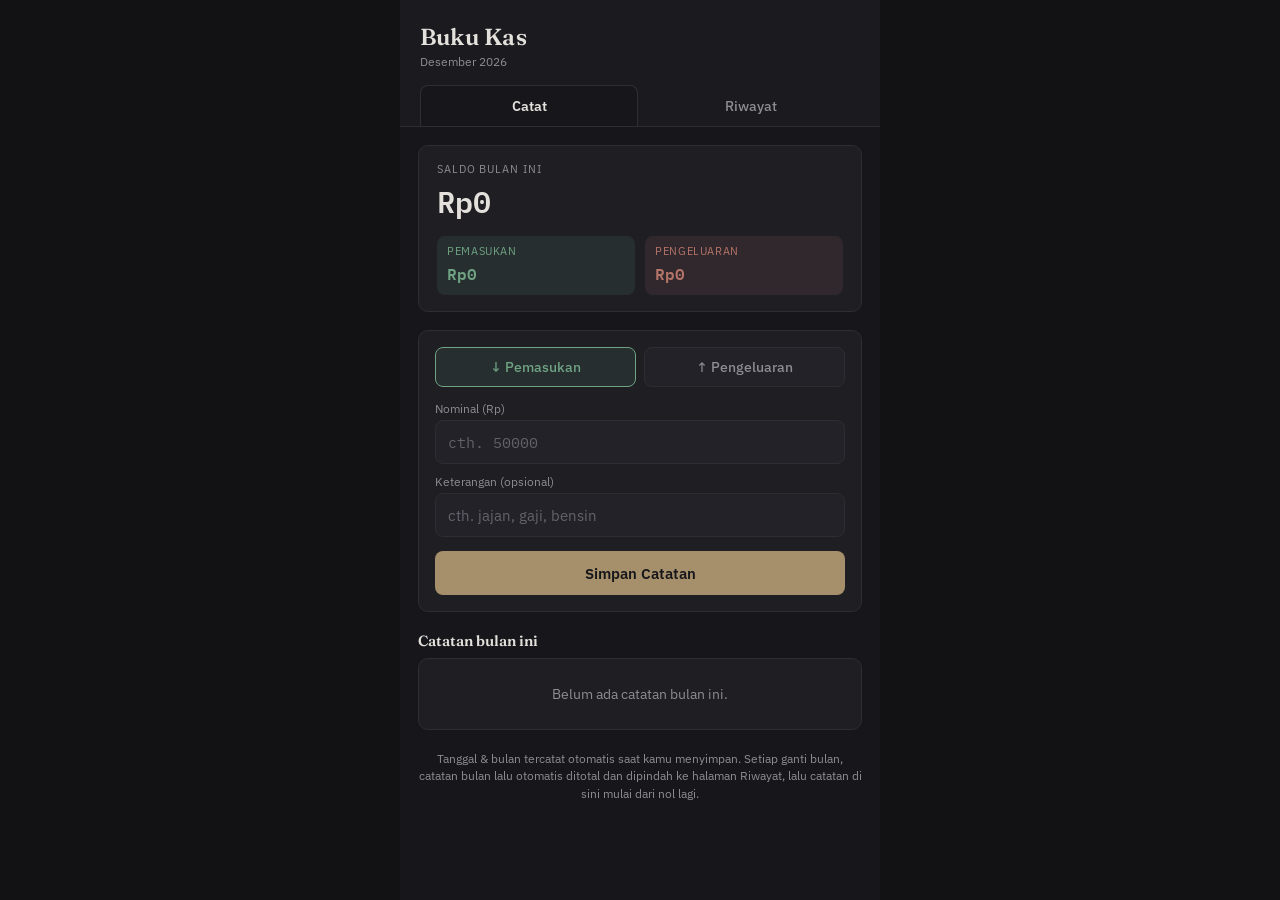
<file: index.html>
<!DOCTYPE html>
<html lang="id">
<head>
<meta charset="UTF-8">
<meta name="viewport" content="width=device-width, initial-scale=1.0">
<title>Buku Kas — Catat</title>
<link rel="stylesheet" href="style.css">
</head>
<body>
<div class="buku">
  <div class="sampul">
    <h1>Buku Kas</h1>
    <p class="sub" id="labelBulanAktif">—</p>
    <nav class="tab-nav">
      <a href="index.html" class="aktif">Catat</a>
      <a href="riwayat.html">Riwayat</a>
    </nav>
  </div>

  <main>
    <div class="kartu-saldo">
      <p class="label">Saldo bulan ini</p>
      <p class="angka" id="saldoBulanIni">Rp0</p>
      <div class="ringkas-baris">
        <div class="ringkas-item masuk">
          <div class="l">Pemasukan</div>
          <div class="n" id="totalMasuk">Rp0</div>
        </div>
        <div class="ringkas-item keluar">
          <div class="l">Pengeluaran</div>
          <div class="n" id="totalKeluar">Rp0</div>
        </div>
      </div>
    </div>

    <form class="form-catat" id="formCatat">
      <div class="jenis-toggle">
        <button type="button" class="pilih-masuk aktif" data-jenis="masuk">↓ Pemasukan</button>
        <button type="button" class="pilih-keluar" data-jenis="keluar">↑ Pengeluaran</button>
      </div>

      <label for="inputNominal">Nominal (Rp)</label>
      <input type="number" id="inputNominal" inputmode="numeric" placeholder="cth. 50000" min="1" required>

      <label for="inputKeterangan">Keterangan (opsional)</label>
      <input type="text" id="inputKeterangan" placeholder="cth. jajan, gaji, bensin">

      <button type="submit" class="btn-simpan">Simpan Catatan</button>
    </form>

    <p class="judul-daftar">Catatan bulan ini</p>
    <div class="daftar" id="daftarTransaksi"></div>

    <p class="catatan-info">Tanggal & bulan tercatat otomatis saat kamu menyimpan. Setiap ganti bulan, catatan bulan lalu otomatis ditotal dan dipindah ke halaman Riwayat, lalu catatan di sini mulai dari nol lagi.</p>
  </main>
</div>

<script src="app.js"></script>
<script>
  cekPergantianBulan();

  let jenisDipilih = 'masuk';
  const $ = (id) => document.getElementById(id);

  document.querySelectorAll('.jenis-toggle button').forEach(btn => {
    btn.addEventListener('click', () => {
      jenisDipilih = btn.dataset.jenis;
      document.querySelectorAll('.jenis-toggle button').forEach(b => b.classList.remove('aktif'));
      btn.classList.add('aktif');
    });
  });

  function render() {
    const bulanAktif = localStorage.getItem(KEY_BULAN_AKTIF);
    $('labelBulanAktif').textContent = bulanAktif ? labelBulan(bulanAktif) : '';

    const r = ringkasBulanIni();
    $('totalMasuk').textContent = formatRupiah(r.masuk);
    $('totalKeluar').textContent = formatRupiah(r.keluar);
    $('saldoBulanIni').textContent = formatRupiah(r.saldo);

    const wadah = $('daftarTransaksi');
    if (r.list.length === 0) {
      wadah.innerHTML = '<div class="kosong">Belum ada catatan bulan ini.</div>';
      return;
    }

    wadah.innerHTML = r.list.map(t => `
      <div class="baris">
        <div class="tgl">${formatTanggalIndo(t.tanggal)}</div>
        <div class="ket">${t.keterangan ? t.keterangan : (t.jenis === 'masuk' ? 'Pemasukan' : 'Pengeluaran')}</div>
        <div class="nom ${t.jenis}">${t.jenis === 'masuk' ? '+' : '-'}${formatRupiah(t.nominal)}</div>
        <button class="hapus" data-id="${t.id}" title="Hapus catatan">✕</button>
      </div>
    `).join('');

    wadah.querySelectorAll('.hapus').forEach(btn => {
      btn.addEventListener('click', () => {
        hapusTransaksi(Number(btn.dataset.id));
        render();
      });
    });
  }

  $('formCatat').addEventListener('submit', (e) => {
    e.preventDefault();
    const nominal = $('inputNominal').value;
    const keterangan = $('inputKeterangan').value.trim();
    if (!nominal || Number(nominal) <= 0) return;

    tambahTransaksi(jenisDipilih, nominal, keterangan);

    $('inputNominal').value = '';
    $('inputKeterangan').value = '';
    render();
  });

  render();
</script>
</body>
</html>
</file>
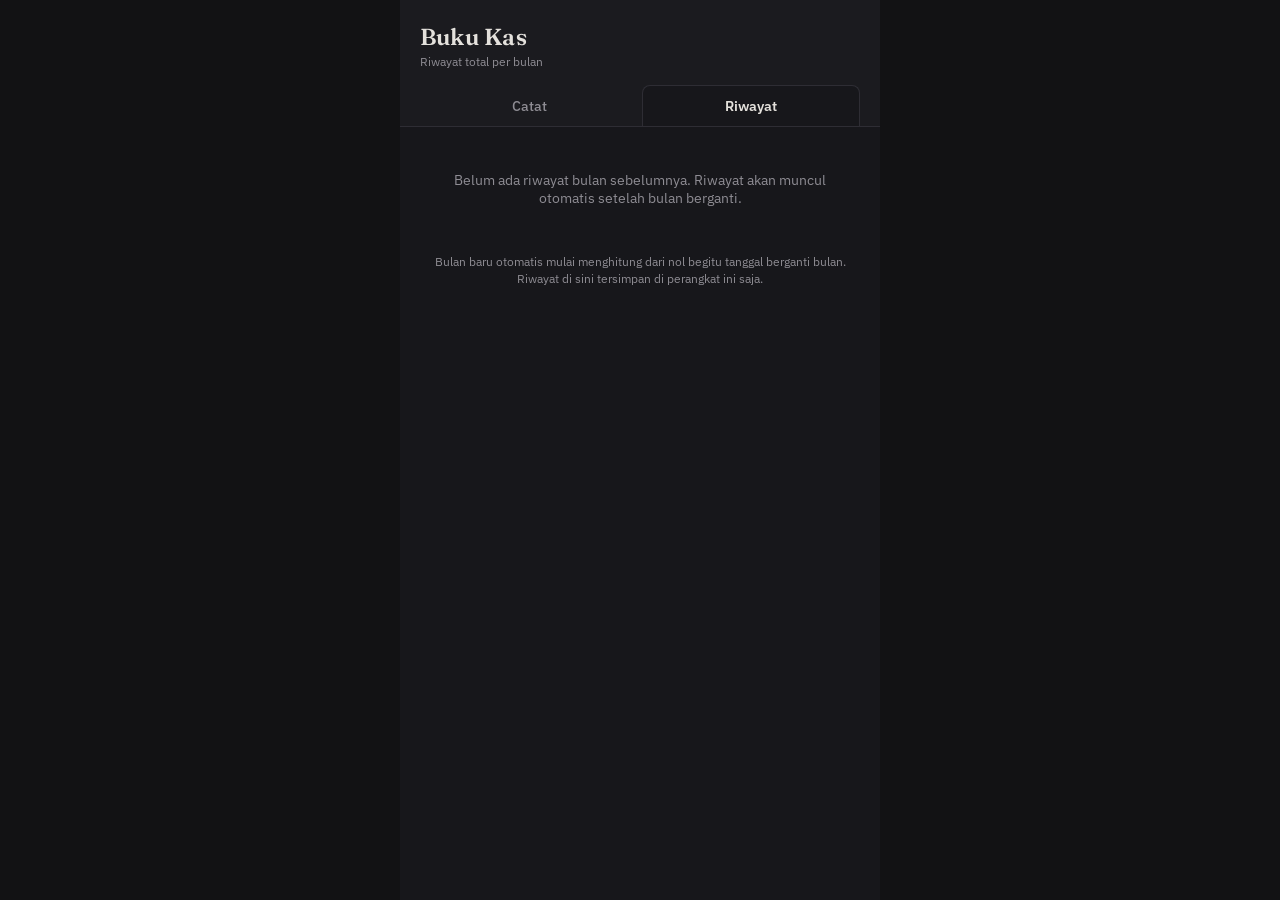
<file: riwayat.html>
<!DOCTYPE html>
<html lang="id">
<head>
<meta charset="UTF-8">
<meta name="viewport" content="width=device-width, initial-scale=1.0">
<title>Buku Kas — Riwayat</title>
<link rel="stylesheet" href="style.css">
</head>
<body>
<div class="buku">
  <div class="sampul">
    <h1>Buku Kas</h1>
    <p class="sub">Riwayat total per bulan</p>
    <nav class="tab-nav">
      <a href="index.html">Catat</a>
      <a href="riwayat.html" class="aktif">Riwayat</a>
    </nav>
  </div>

  <main>
    <div id="isiRiwayat"></div>
    <p class="catatan-info">Bulan baru otomatis mulai menghitung dari nol begitu tanggal berganti bulan. Riwayat di sini tersimpan di perangkat ini saja.</p>
  </main>
</div>

<script src="app.js"></script>
<script>
  cekPergantianBulan();

  const wadah = document.getElementById('isiRiwayat');
  const riwayat = ambilArray(KEY_RIWAYAT);

  if (riwayat.length === 0) {
    wadah.innerHTML = '<div class="kosong">Belum ada riwayat bulan sebelumnya. Riwayat akan muncul otomatis setelah bulan berganti.</div>';
  } else {
    wadah.innerHTML = riwayat.map(r => `
      <div class="kartu-bulan">
        <p class="nama-bulan">${labelBulan(r.bulan)}</p>
        <div class="baris-ringkas">
          <span>Pemasukan</span>
          <span class="v" style="color:#6FA383">${formatRupiah(r.masuk)}</span>
        </div>
        <div class="baris-ringkas">
          <span>Pengeluaran</span>
          <span class="v" style="color:#B57468">${formatRupiah(r.keluar)}</span>
        </div>
        <div class="baris-ringkas garis-total">
          <span>Saldo akhir</span>
          <span class="v ${r.saldo >= 0 ? 'saldo-positif' : 'saldo-negatif'}">${formatRupiah(r.saldo)}</span>
        </div>
      </div>
    `).join('');
  }
</script>
</body>
</html>
</file>
<file: style.css>
@import url('https://fonts.googleapis.com/css2?family=Fraunces:wght@500;600&family=IBM+Plex+Mono:wght@500;600&family=IBM+Plex+Sans:wght@400;500&display=swap');

:root {
  --bg: #121214;
  --sampul: #1B1B1F;
  --kertas: #17171B;
  --kartu: #1E1E23;
  --input-bg: #232228;
  --garis: #2E2D34;
  --teks: #E4E1DC;
  --teks-redup: #8E8C93;
  --aksen: #A6906B;
  --masuk: #6FA383;
  --masuk-bg: rgba(111,163,131,0.12);
  --keluar: #B57468;
  --keluar-bg: rgba(181,116,104,0.12);
  --radius: 10px;
}

* { box-sizing: border-box; }

body {
  margin: 0;
  font-family: 'IBM Plex Sans', system-ui, sans-serif;
  background: var(--bg);
  color: var(--teks);
  min-height: 100vh;
}

.buku {
  max-width: 480px;
  margin: 0 auto;
  min-height: 100vh;
  background: var(--kertas);
  display: flex;
  flex-direction: column;
}

/* Header */
.sampul {
  background: var(--sampul);
  color: var(--teks);
  padding: 22px 20px 0;
  border-bottom: 1px solid var(--garis);
}

.sampul h1 {
  font-family: 'Fraunces', serif;
  font-weight: 600;
  font-size: 1.45rem;
  margin: 0 0 2px;
  letter-spacing: 0.01em;
}

.sampul .sub {
  font-size: 0.78rem;
  color: var(--teks-redup);
  margin: 0 0 16px;
}

/* Tab navigasi */
.tab-nav {
  display: flex;
  gap: 4px;
}

.tab-nav a {
  flex: 1;
  text-align: center;
  padding: 11px 8px;
  border-radius: 8px 8px 0 0;
  font-size: 0.85rem;
  font-weight: 500;
  text-decoration: none;
  color: var(--teks-redup);
  background: transparent;
  border: 1px solid transparent;
  border-bottom: none;
}

.tab-nav a.aktif {
  background: var(--kertas);
  color: var(--teks);
  font-weight: 600;
  border-color: var(--garis);
}

main {
  flex: 1;
  padding: 18px 18px 40px;
}

/* Kartu saldo */
.kartu-saldo {
  background: var(--kartu);
  border: 1px solid var(--garis);
  border-radius: var(--radius);
  padding: 16px 18px;
  margin-bottom: 18px;
}

.kartu-saldo .label {
  font-size: 0.7rem;
  text-transform: uppercase;
  letter-spacing: 0.08em;
  color: var(--teks-redup);
  margin: 0 0 2px;
}

.kartu-saldo .angka {
  font-family: 'IBM Plex Mono', monospace;
  font-weight: 600;
  font-size: 1.85rem;
  margin: 0;
  color: var(--teks);
}

.ringkas-baris {
  display: flex;
  gap: 10px;
  margin-top: 12px;
}

.ringkas-item {
  flex: 1;
  border-radius: 8px;
  padding: 8px 10px;
}

.ringkas-item.masuk { background: var(--masuk-bg); }
.ringkas-item.keluar { background: var(--keluar-bg); }

.ringkas-item .l {
  font-size: 0.66rem;
  text-transform: uppercase;
  letter-spacing: 0.06em;
}
.ringkas-item.masuk .l { color: var(--masuk); }
.ringkas-item.keluar .l { color: var(--keluar); }

.ringkas-item .n {
  font-family: 'IBM Plex Mono', monospace;
  font-weight: 600;
  font-size: 0.98rem;
  margin-top: 2px;
}
.ringkas-item.masuk .n { color: var(--masuk); }
.ringkas-item.keluar .n { color: var(--keluar); }

/* Form input */
.form-catat {
  background: var(--kartu);
  border: 1px solid var(--garis);
  border-radius: var(--radius);
  padding: 16px;
  margin-bottom: 20px;
}

.jenis-toggle {
  display: flex;
  gap: 8px;
  margin-bottom: 14px;
}

.jenis-toggle button {
  flex: 1;
  padding: 10px;
  border-radius: 8px;
  border: 1px solid var(--garis);
  background: var(--input-bg);
  font-family: inherit;
  font-weight: 500;
  font-size: 0.87rem;
  cursor: pointer;
  color: var(--teks-redup);
}

.jenis-toggle button.pilih-masuk.aktif {
  background: var(--masuk-bg);
  border-color: var(--masuk);
  color: var(--masuk);
}
.jenis-toggle button.pilih-keluar.aktif {
  background: var(--keluar-bg);
  border-color: var(--keluar);
  color: var(--keluar);
}

label {
  display: block;
  font-size: 0.76rem;
  color: var(--teks-redup);
  margin: 10px 0 4px;
}

input[type="text"], input[type="number"] {
  width: 100%;
  padding: 11px 12px;
  border: 1px solid var(--garis);
  border-radius: 8px;
  font-family: 'IBM Plex Sans', sans-serif;
  font-size: 0.95rem;
  background: var(--input-bg);
  color: var(--teks);
}

input[type="number"] { font-family: 'IBM Plex Mono', monospace; }
input::placeholder { color: #64626B; }

input:focus {
  outline: none;
  border-color: var(--aksen);
  box-shadow: 0 0 0 3px rgba(166,144,107,0.15);
}

.btn-simpan {
  width: 100%;
  margin-top: 14px;
  padding: 12px;
  border: none;
  border-radius: 8px;
  background: var(--aksen);
  color: #17171B;
  font-family: inherit;
  font-weight: 600;
  font-size: 0.95rem;
  cursor: pointer;
}
.btn-simpan:active { filter: brightness(0.92); }

/* Daftar transaksi */
.judul-daftar {
  font-family: 'Fraunces', serif;
  font-size: 0.92rem;
  font-weight: 600;
  margin: 0 0 8px;
  color: var(--teks);
}

.daftar {
  background: var(--kartu);
  border: 1px solid var(--garis);
  border-radius: var(--radius);
  overflow: hidden;
}

.baris {
  display: flex;
  align-items: center;
  gap: 10px;
  padding: 11px 14px;
  border-bottom: 1px solid var(--garis);
}
.baris:last-child { border-bottom: none; }

.baris .tgl {
  font-size: 0.68rem;
  color: var(--teks-redup);
  width: 66px;
  flex-shrink: 0;
  line-height: 1.25;
}

.baris .ket {
  flex: 1;
  font-size: 0.87rem;
  min-width: 0;
  overflow-wrap: break-word;
}

.baris .nom {
  font-family: 'IBM Plex Mono', monospace;
  font-weight: 600;
  font-size: 0.9rem;
  white-space: nowrap;
}
.baris .nom.masuk { color: var(--masuk); }
.baris .nom.keluar { color: var(--keluar); }

.baris .hapus {
  border: none;
  background: none;
  color: #55535B;
  font-size: 1.1rem;
  cursor: pointer;
  padding: 2px 4px;
  line-height: 1;
}
.baris .hapus:hover { color: var(--keluar); }

.kosong {
  padding: 26px 14px;
  text-align: center;
  color: var(--teks-redup);
  font-size: 0.85rem;
}

/* Riwayat bulan */
.kartu-bulan {
  background: var(--kartu);
  border: 1px solid var(--garis);
  border-radius: var(--radius);
  padding: 14px 16px;
  margin-bottom: 12px;
}

.kartu-bulan .nama-bulan {
  font-family: 'Fraunces', serif;
  font-weight: 600;
  font-size: 1rem;
  color: var(--teks);
  margin: 0 0 8px;
}

.kartu-bulan .baris-ringkas {
  display: flex;
  justify-content: space-between;
  font-size: 0.85rem;
  padding: 3px 0;
  color: var(--teks-redup);
}

.kartu-bulan .baris-ringkas .v {
  font-family: 'IBM Plex Mono', monospace;
  font-weight: 500;
}

.kartu-bulan .garis-total {
  border-top: 1px dashed var(--garis);
  margin-top: 6px;
  padding-top: 6px;
  color: var(--teks);
}

.kartu-bulan .saldo-positif { color: var(--masuk); }
.kartu-bulan .saldo-negatif { color: var(--keluar); }

.catatan-info {
  font-size: 0.72rem;
  color: var(--teks-redup);
  text-align: center;
  margin-top: 20px;
  line-height: 1.5;
}
</file>
